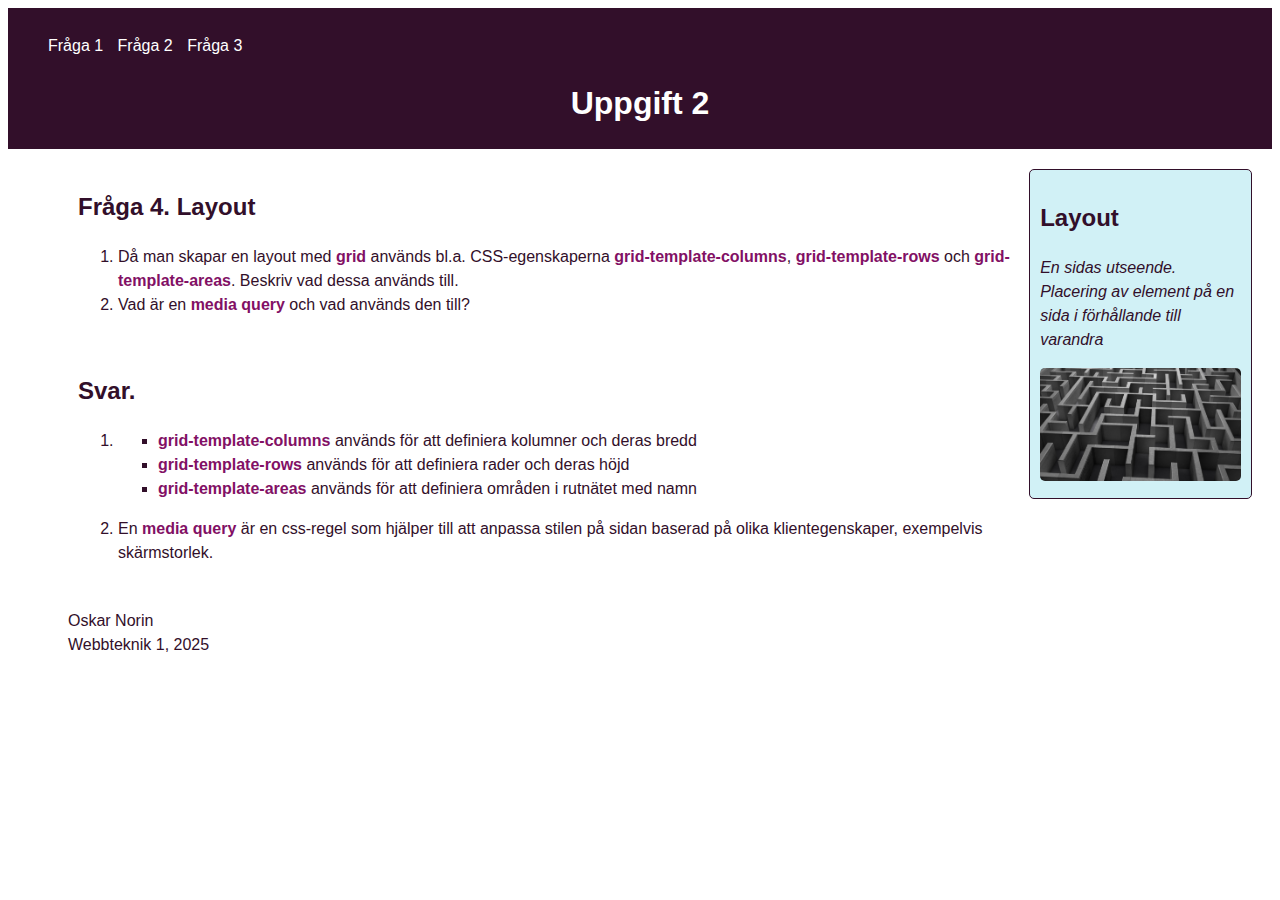
<file: index.html>
<!DOCTYPE html>
<html lang="sv">

<head>
    <meta charset="UTF-8">
    <meta name="viewport" content="width=device-width, initial-scale=1.0">
    <link rel="stylesheet" href="./styles/style.css">
    <title>Fråga 1</title>
</head>

<body>
    <nav>
        <ul>
            <li>
                <a href="index.html">Fråga 1</a>
            </li>
            <li>
                <a href="question2.html">Fråga 2</a>
            </li>
            <li>
                <a href="question3.html">Fråga 3</a>
            </li>
        </ul>
    </nav>
    <header>
        <h1>Uppgift 2</h1>
    </header>
    <div class="question">
        <h2>Fråga 4. Layout </h2>
        <ol>
            <li>Då man skapar en layout med <em>grid</em> används bl.a. CSS-egenskaperna <em>grid-template-columns</em>, <em>grid-template-rows</em> och <em>grid-template-areas</em>. Beskriv vad dessa används till.</li>
            <li>Vad är en <em>media query</em> och vad används den till?</li>
        </ol>
    </div>
    <div class="answer">
        <h2>Svar. </h2>
        <ol>
            <li>
                <ul>
                    <li><em>grid-template-columns</em> används för att definiera kolumner och deras bredd</li>
                    <li><em>grid-template-rows</em> används för att definiera rader och deras höjd</li>
                    <li><em>grid-template-areas</em> används för att definiera områden i rutnätet med namn</li>
                </ul>
            </li>
            <li>
                <p>En <em>media query</em> är en css-regel som hjälper till att anpassa stilen på sidan baserad på olika klientegenskaper, exempelvis skärmstorlek.
        </ol>
    </div>
    <div class="aside">
        <h2>Layout</h2>
        <p><i>En sidas utseende. Placering av element på en sida i förhållande till varandra</i></p>
        <img src="img/layout.jpg" alt="Layout example" class="sidebar_pic">
    </div>
    <footer>
        <p>Oskar Norin</p>
        <p>Webbteknik 1, 2025</p>
    </footer>
</body>

</html>
</file>
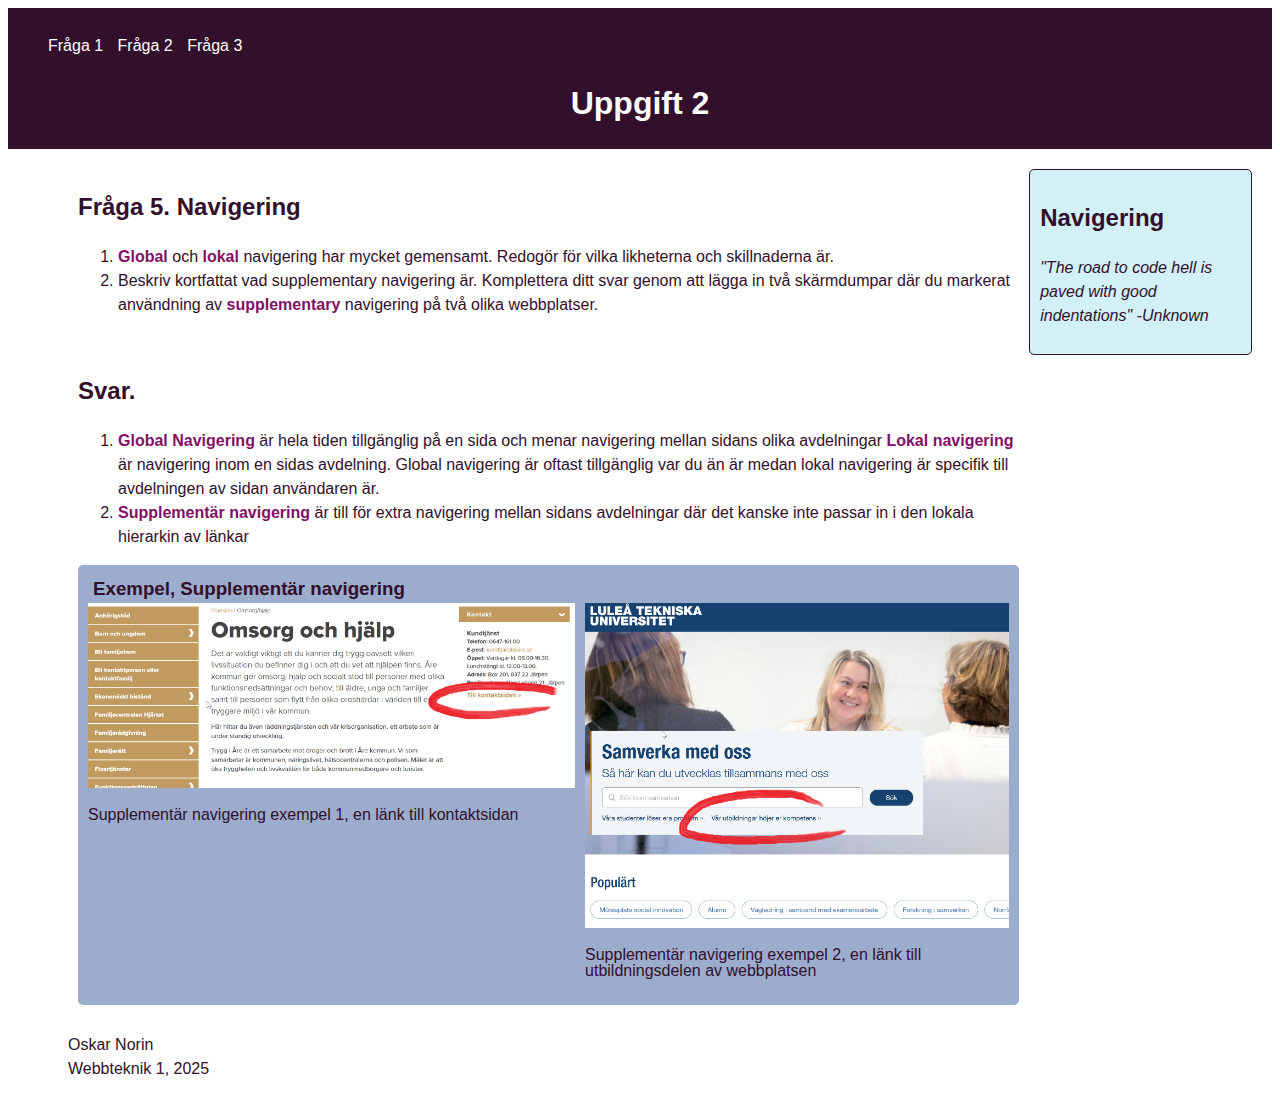
<file: question2.html>
<!DOCTYPE html>
<html lang="sv">

<head>
    <meta charset="UTF-8">
    <meta name="viewport" content="width=device-width, initial-scale=1.0">
    <link rel="stylesheet" href="./styles/style.css">
    <title>Fråga 2</title>
</head>

<body>
    <nav>
        <ul>
            <li>
                <a href="index.html">Fråga 1</a>
            </li>
            <li>
                <a href="question2.html">Fråga 2</a>
            </li>
            <li>
                <a href="question3.html">Fråga 3</a>
            </li>
        </ul>
    </nav>
    <header>
        <h1>Uppgift 2</h1>
    </header>
    <div class="question">
        <h2>Fråga 5. Navigering </h2>
        <ol>
            <li><em>Global</em> och <em>lokal</em> navigering har mycket gemensamt. Redogör för vilka likheterna och skillnaderna är.</li>
            <li>Beskriv kortfattat vad supplementary navigering är. Komplettera ditt svar genom att lägga in två skärmdumpar där du markerat användning av <em>supplementary</em> navigering på två olika webbplatser.</li>
        </ol>
    </div>
    <div class="answer">
        <h2>Svar. </h2>
        <ol>
            <li><em>Global Navigering</em> är hela tiden tillgänglig på en sida och menar navigering mellan sidans olika avdelningar
                <em>Lokal navigering</em> är navigering inom en sidas avdelning. Global navigering är oftast tillgänglig var du än är medan lokal navigering är specifik till avdelningen av sidan användaren är.

            <li><em>Supplementär navigering</em> är till för extra navigering mellan sidans avdelningar där det kanske inte passar in i den lokala hierarkin av länkar
            </li>
        </ol>
        <div id="examples">
            <h3>Exempel, Supplementär navigering</h3>
            <div class="photos">
                <div>
                    <img src="/img/supp_nav1.png" alt="Supplementary navigation example 1">
                    <p>Supplementär navigering exempel 1, en länk till kontaktsidan</p>
                </div>
                <div>
                    <img src="img/supp_nav2.png" alt="Supplementary navigation example 2">
                    <p>Supplementär navigering exempel 2, en länk till utbildningsdelen av webbplatsen</p>
                </div>
            </div>
        </div>
    </div>
    <div class="aside">
        <h2>Navigering</h2>
        <p><i>"The road to code hell is paved with good indentations" -Unknown</i></p>
    </div>
    <footer>
        <p>Oskar Norin</p>
        <p>Webbteknik 1, 2025</p>
    </footer>
</body>

</html>
</file>
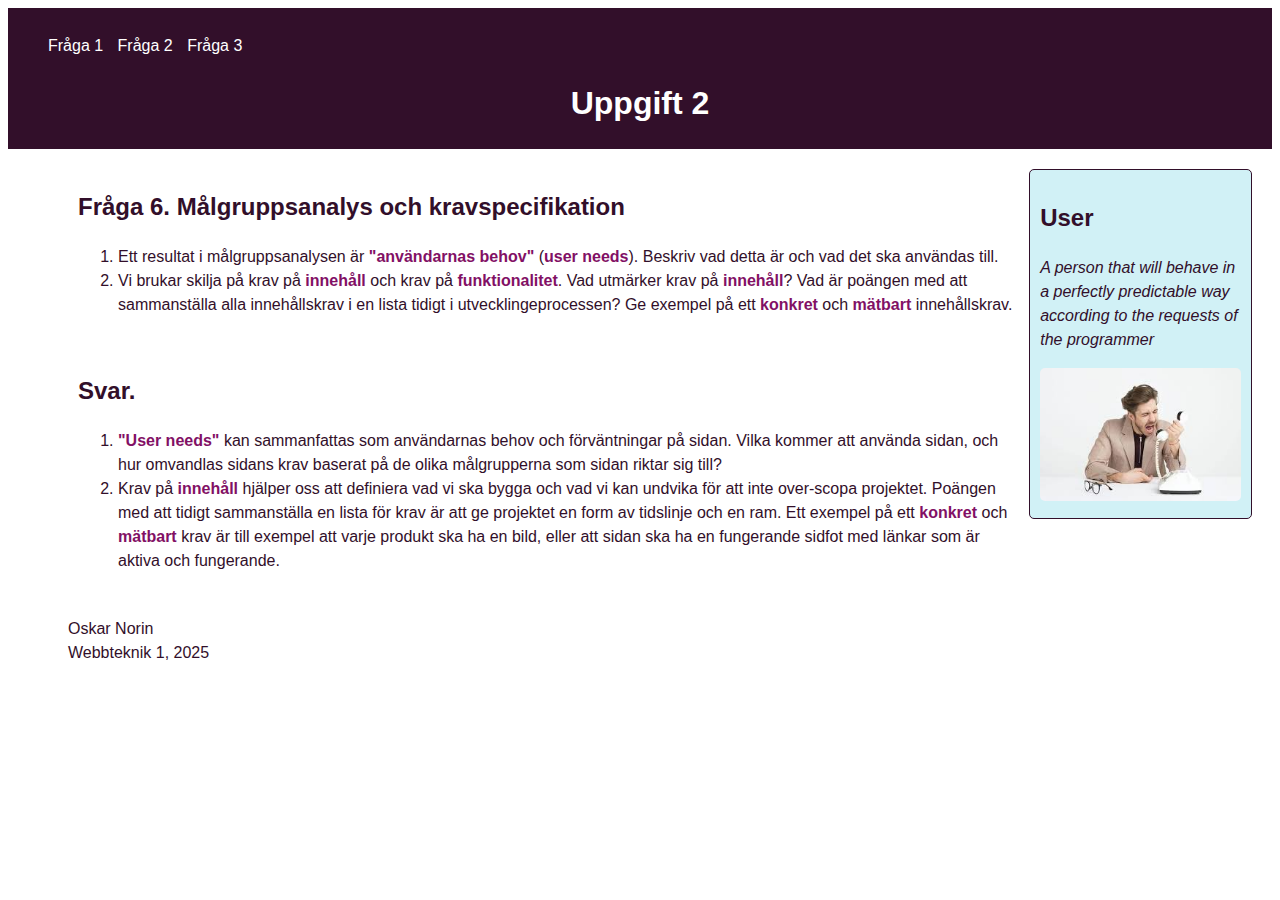
<file: question3.html>
<!DOCTYPE html>
<html lang="sv">

<head>
    <meta charset="UTF-8">
    <meta name="viewport" content="width=device-width, initial-scale=1.0">
    <link rel="stylesheet" href="./styles/style.css">
    <title>Fråga 3</title>
</head>

<body>
    <nav>
        <ul>
            <li>
                <a href="index.html">Fråga 1</a>
            </li>
            <li>
                <a href="question2.html">Fråga 2</a>
            </li>
            <li>
                <a href="question3.html">Fråga 3</a>
            </li>
        </ul>
    </nav>
    <header>
        <h1>Uppgift 2</h1>
    </header>
    <div class="question">
        <h2>Fråga 6. Målgruppsanalys och kravspecifikation </h2>
        <ol>
            <li>Ett resultat i målgruppsanalysen är <em>"användarnas behov"</em> (<em>user needs</em>). Beskriv vad detta är och vad det ska användas till.</li>
            <li>Vi brukar skilja på krav på <em>innehåll</em> och krav på <em>funktionalitet</em>. Vad utmärker krav på <em>innehåll</em>? Vad är poängen med att sammanställa alla innehållskrav i en lista tidigt i utvecklingeprocessen? Ge exempel på ett <em>konkret</em> och <em>mätbart</em> innehållskrav.</li>
        </ol>

    </div>
    <div class="answer">
        <h2>Svar. </h2>
        <ol>
            <li><em>"User needs"</em> kan sammanfattas som användarnas behov och förväntningar på sidan. Vilka kommer att använda sidan, och hur omvandlas sidans krav baserat på de olika målgrupperna som sidan riktar sig till?</li>
            <li>
                Krav på <em>innehåll</em> hjälper oss att definiera vad vi ska bygga och vad vi kan undvika för att inte over-scopa projektet. Poängen med att tidigt sammanställa en lista för krav är att ge projektet en form av tidslinje och en ram. Ett exempel på ett <em>konkret</em> och <em>mätbart</em> krav är till exempel att varje produkt ska ha en bild, eller att sidan ska ha en fungerande sidfot med länkar som är aktiva och fungerande.</li>
        </ol>
    </div>
    <div class="aside">
        <h2>User</h2>
        <p><i>A person that will behave in a perfectly predictable way according to the requests of the programmer</i></p>
        <img src="img/angry_customer.jpg" alt="User example" class="sidebar_pic">
    </div>
    <footer>
        <p>Oskar Norin</p>
        <p>Webbteknik 1, 2025</p>
    </footer>
</body>

</html>
</file>
<file: styles/style.css>
body {
    display: grid;
    grid-template-rows: 50px min-content min-content min-content 70px;
    grid-template-columns: 50px 3fr 3fr 1.5fr;
    grid-template-areas:
        "nav nav nav nav"
        "header header header header"
        ". question question aside"
        ". answer answer aside"
        "footer footer footer footer";
    ;


    font-family: 'Gill Sans',
        'Gill Sans MT',
        Calibri,
        'Trebuchet MS',
        sans-serif;
    font-size: 16px;
    line-height: 1.5;
    color: #320f2a;
}

/* smart phone screen */
@media screen and (max-width: 800px) {
    body {
        grid-template-rows: 50px min-content min-content min-content 70px;
        grid-template-columns: 3fr 1fr;
        grid-template-areas:
            "nav nav"
            "header header"
            "question aside"
            "answer aside "
            "footer footer";
    }
}

/* navbar */
nav {
    grid-area: nav;
    background-color: #320f2a;
    padding: 10px 0;
}

nav li {
    list-style: none;
    display: inline;
    margin-right: 10px;
}

nav a {
    text-decoration: none;
    color: #fff;
}

nav a:hover {
    color: #821065;
}

header {
    grid-area: header;
    background-color: #320f2a;
    color: #fff;
    text-align: center;
    vertical-align: middle;
}

/* TODO media query small phone */
@media screen and (max-width: 400px) {
    body {
        grid-template-rows: 50px min-content min-content min-content min-content 70px;
        grid-template-columns: 1fr;
        grid-template-areas:
            "nav"
            "header"
            "question"
            "aside"
            "answer"
            "footer";
    }
}

img {
    width: 100%;
}

/* Question and answer fields */

.question {
    margin-top: 10px;
    padding: 10px;
    padding-left: 20px;
    grid-area: question;
}

.answer {
    padding: 10px;
    padding-left: 20px;
    grid-area: answer;
}

.question em,
.answer em {
    font-style: normal;
    font-weight: bold;
    color: #821065;
}

.answer ul {
    list-style-type: square;
    margin-bottom: 10px;
}

#examples {
    padding: 10px;
    line-height: 1;
    border-radius: 5px;
    background-color: rgb(156, 172, 205);
}

#examples h3 {
    margin: 5px;
}

.photos {
    background-color: rgb(156, 172, 205);
    display: flex;
    gap: 10px;
}

#examples img:hover {
    transform: scale(1.5);
    transition: all 0.2s;
}

/* sidebar */

.aside {
    height: min-content;
    margin-top: 20px;
    margin-right: 20px;
    grid-area: aside;
    border: 1px solid #320f2a;
    border-radius: 5px;
    padding: 10px;
    background-color: rgb(209, 241, 246);
}

.sidebar_pic {
    border-radius: 5px;
}

/* Footer */

footer {
    grid-area: footer;
    padding: 10px;
    line-height: 0.5;
    text-align: left;
    vertical-align: middle;
}

footer p {
    margin-left: 50px;
}
</file>
